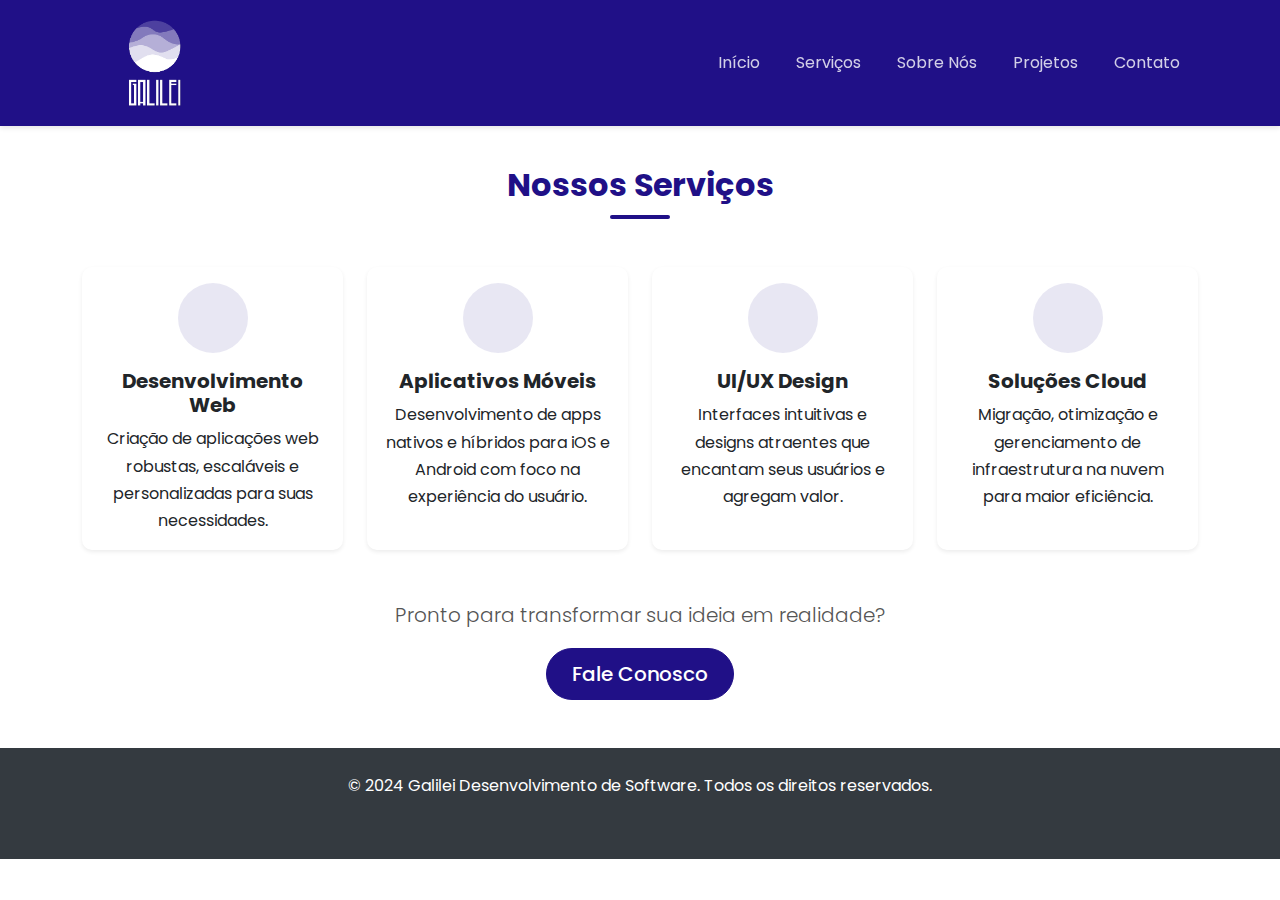
<file: servicos.html>
<!DOCTYPE html>
<html lang="pt-BR">
<head>
    <meta charset="UTF-8">
    <meta name="viewport" content="width=device-width, initial-scale=1.0">
    <title>Nossos Serviços - Galilei</title> <!-- Título Atualizado -->

    <!-- Bootstrap CSS -->
    <link href="https://cdn.jsdelivr.net/npm/bootstrap@5.3.3/dist/css/bootstrap.min.css" rel="stylesheet" integrity="sha384-QWTKZyjpPEjISv5WaRU9OFeRpok6YctnYmDr5pNlyT2bRjXh0JMhjY6hW+ALEwIH" crossorigin="anonymous">

    <!-- Google Fonts -->
    <link rel="preconnect" href="https://fonts.googleapis.com">
    <link rel="preconnect" href="https://fonts.gstatic.com" crossorigin>
    <link href="https://fonts.googleapis.com/css2?family=Poppins:wght@300;400;600;700&display=swap" rel="stylesheet">

    <!-- Font Awesome -->
    <link rel="stylesheet" href="https://cdnjs.cloudflare.com/ajax/libs/font-awesome/6.5.1/css/all.min.css" integrity="sha512-DTOQO9RWCH3ppGqcWaEA1BIZOC6xxalwEsw9c2QQeAIftl+Vegovlnee1c9QX4TctnWMn13TZye+giMm8e2LwA==" crossorigin="anonymous" referrerpolicy="no-referrer" />

    <!-- Seu CSS Customizado (DEVE VIR DEPOIS do Bootstrap) -->
    <link rel="stylesheet" href="style.css">

</head>
<body>

    <!-- Navbar -->
    <nav class="navbar navbar-expand-lg navbar-dark fixed-top navbar-custom">
        <div class="container">
            <!-- ATENÇÃO: Verifique se o caminho para a logo está correto -->
            <a class="navbar-brand fw-bold" href="index.html"><img src="Imagens/logo branca + Slogan.png" alt="Galilei Logo"></a>
            <button class="navbar-toggler" type="button" data-bs-toggle="collapse" data-bs-target="#navbarNav" aria-controls="navbarNav" aria-expanded="false" aria-label="Toggle navigation">
                <span class="navbar-toggler-icon"></span>
            </button>
            <div class="collapse navbar-collapse" id="navbarNav">
                <ul class="navbar-nav ms-auto">
                    <li class="nav-item">
                        <!-- Link para a página inicial -->
                        <a class="nav-link" href="index.html">Início</a>
                    </li>
                    <li class="nav-item">
                        <!-- Link ativo para esta página -->
                        <a class="nav-link active" aria-current="page" href="servicos.html">Serviços</a>
                    </li>
                    <li class="nav-item">
                        <!-- Link para a página Sobre Nós -->
                        <a class="nav-link" href="sobre.html">Sobre Nós</a>
                    </li>
                    <li class="nav-item">
                        <!-- Link para a página Projetos -->
                        <a class="nav-link" href="projetos.html">Projetos</a>
                    </li>
                    <li class="nav-item">
                         <!-- Link para a seção Contato na página inicial -->
                        <a class="nav-link" href="index.html#contato">Contato</a>
                    </li>
                </ul>
            </div>
        </div>
    </nav>

    <!-- Conteúdo Principal - Seção Serviços -->
    <section id="servicos" class="py-5 mt-5"> <!-- mt-5 adicionado para espaço extra abaixo da navbar fixa -->
        <div class="container">
            <h2 class="text-center mb-5 section-title">Nossos Serviços</h2>
            <div class="row text-center g-4">

                <!-- Serviço 1 -->
                <div class="col-md-6 col-lg-3">
                    <div class="card h-100 shadow-sm border-0 service-card">
                        <div class="card-body">
                            <div class="icon-circle mb-3">
                                <i class="fas fa-code fa-2x"></i>
                            </div>
                            <h5 class="card-title fw-bold">Desenvolvimento Web</h5>
                            <p class="card-text">Criação de aplicações web robustas, escaláveis e personalizadas para suas necessidades.</p>
                        </div>
                    </div>
                </div>

                <!-- Serviço 2 -->
                <div class="col-md-6 col-lg-3">
                    <div class="card h-100 shadow-sm border-0 service-card">
                        <div class="card-body">
                            <div class="icon-circle mb-3">
                                <i class="fas fa-mobile-alt fa-2x"></i>
                            </div>
                            <h5 class="card-title fw-bold">Aplicativos Móveis</h5>
                            <p class="card-text">Desenvolvimento de apps nativos e híbridos para iOS e Android com foco na experiência do usuário.</p>
                        </div>
                    </div>
                </div>

                <!-- Serviço 3 -->
                <div class="col-md-6 col-lg-3">
                    <div class="card h-100 shadow-sm border-0 service-card">
                        <div class="card-body">
                            <div class="icon-circle mb-3">
                                <i class="fas fa-pencil-ruler fa-2x"></i>
                            </div>
                            <h5 class="card-title fw-bold">UI/UX Design</h5>
                            <p class="card-text">Interfaces intuitivas e designs atraentes que encantam seus usuários e agregam valor.</p>
                        </div>
                    </div>
                </div>

                 <!-- Serviço 4 -->
                <div class="col-md-6 col-lg-3">
                    <div class="card h-100 shadow-sm border-0 service-card">
                        <div class="card-body">
                             <div class="icon-circle mb-3">
                                <i class="fas fa-cloud fa-2x"></i>
                            </div>
                            <h5 class="card-title fw-bold">Soluções Cloud</h5>
                            <p class="card-text">Migração, otimização e gerenciamento de infraestrutura na nuvem para maior eficiência.</p>
                        </div>
                    </div>
                </div>
                 <!-- Adicione mais serviços se necessário, seguindo o mesmo padrão -->

            </div>
             <!-- Opcional: Adicionar um CTA ou mais texto sobre os serviços -->
            <div class="text-center mt-5">
                <p class="lead">Pronto para transformar sua ideia em realidade?</p>
                <a href="index.html#contato" class="btn btn-primary-custom btn-lg">Fale Conosco</a>
            </div>
        </div>
    </section>

    <!-- Footer -->
    <footer class="footer-custom text-white text-center py-4 mt-auto"> <!-- mt-auto pode ajudar a fixar no fim em páginas curtas -->
        <div class="container">
            <p class="mb-0">© 2024 Galilei Desenvolvimento de Software. Todos os direitos reservados.</p>
            <div class="mt-2">
                <a href="#" class="text-white me-3"><i class="fab fa-linkedin fa-lg"></i></a>
                <a href="#" class="text-white me-3"><i class="fab fa-github fa-lg"></i></a>
                <a href="#" class="text-white"><i class="fab fa-instagram fa-lg"></i></a>
            </div>
        </div>
    </footer>

    <!-- Bootstrap Bundle JS (inclui Popper) -->
    <script src="https://cdn.jsdelivr.net/npm/bootstrap@5.3.3/dist/js/bootstrap.bundle.min.js" integrity="sha384-YvpcrYf0tY3lHB60NNkmXc5s9fDVZLESaAA55NDzOxhy9GkcIdslK1eN7N6jIeHz" crossorigin="anonymous"></script>

    <!-- Seu JavaScript Customizado -->
    <!-- ATENÇÃO: Verifique se o script.js está correto para um site multi-páginas -->
    <script src="script.js"></script>
</body>
</html>
</file>
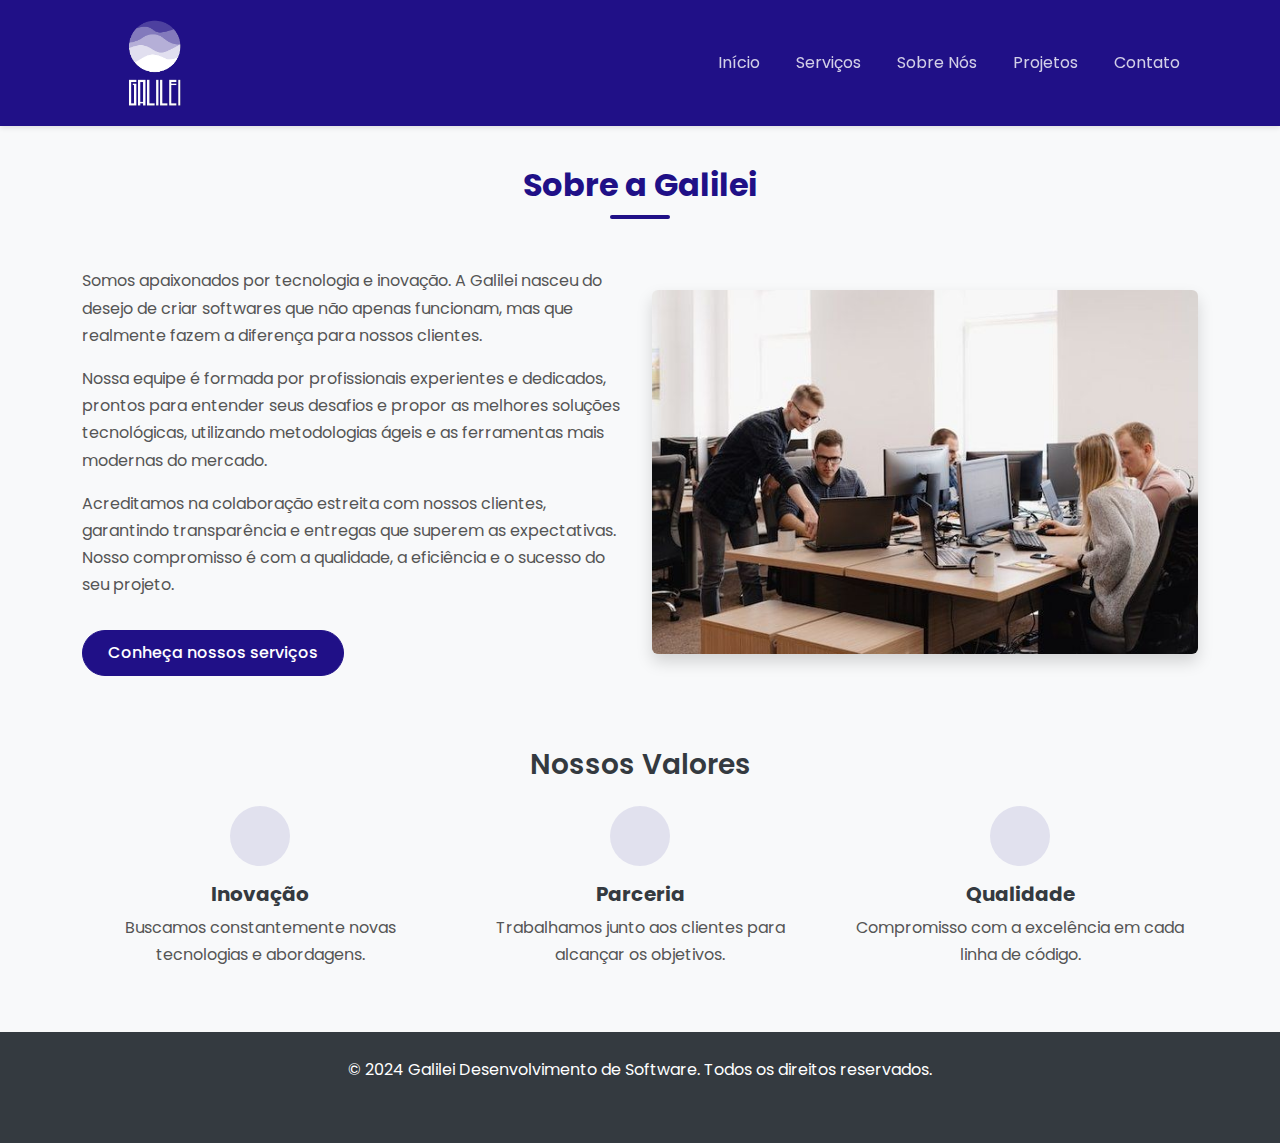
<file: sobre.html>
<!DOCTYPE html>
<html lang="pt-BR">
<head>
    <meta charset="UTF-8">
    <meta name="viewport" content="width=device-width, initial-scale=1.0">
    <title>Sobre Nós - Galilei</title> <!-- Título Atualizado -->

    <!-- Bootstrap CSS -->
    <link href="https://cdn.jsdelivr.net/npm/bootstrap@5.3.3/dist/css/bootstrap.min.css" rel="stylesheet" integrity="sha384-QWTKZyjpPEjISv5WaRU9OFeRpok6YctnYmDr5pNlyT2bRjXh0JMhjY6hW+ALEwIH" crossorigin="anonymous">

    <!-- Google Fonts -->
    <link rel="preconnect" href="https://fonts.googleapis.com">
    <link rel="preconnect" href="https://fonts.gstatic.com" crossorigin>
    <link href="https://fonts.googleapis.com/css2?family=Poppins:wght@300;400;600;700&display=swap" rel="stylesheet">

    <!-- Font Awesome -->
    <link rel="stylesheet" href="https://cdnjs.cloudflare.com/ajax/libs/font-awesome/6.5.1/css/all.min.css" integrity="sha512-DTOQO9RWCH3ppGqcWaEA1BIZOC6xxalwEsw9c2QQeAIftl+Vegovlnee1c9QX4TctnWMn13TZye+giMm8e2LwA==" crossorigin="anonymous" referrerpolicy="no-referrer" />

    <!-- Seu CSS Customizado -->
    <link rel="stylesheet" href="style.css">

</head>
<body>

    <!-- Navbar -->
    <nav class="navbar navbar-expand-lg navbar-dark fixed-top navbar-custom">
        <div class="container">
             <!-- ATENÇÃO: Verifique se o caminho para a logo está correto -->
            <a class="navbar-brand fw-bold" href="index.html"><img src="Imagens/logo-branca-slogan.png" alt="Galilei Logo"></a>
            <button class="navbar-toggler" type="button" data-bs-toggle="collapse" data-bs-target="#navbarNav" aria-controls="navbarNav" aria-expanded="false" aria-label="Toggle navigation">
                <span class="navbar-toggler-icon"></span>
            </button>
            <div class="collapse navbar-collapse" id="navbarNav">
                <ul class="navbar-nav ms-auto">
                    <li class="nav-item">
                        <a class="nav-link" href="index.html">Início</a>
                    </li>
                    <li class="nav-item">
                        <a class="nav-link" href="servicos.html">Serviços</a>
                    </li>
                    <li class="nav-item">
                        <!-- Link ativo para esta página -->
                        <a class="nav-link active" aria-current="page" href="sobre.html">Sobre Nós</a>
                    </li>
                    <li class="nav-item">
                        <a class="nav-link" href="projetos.html">Projetos</a>
                    </li>
                    <li class="nav-item">
                        <a class="nav-link" href="index.html#contato">Contato</a>
                    </li>
                </ul>
            </div>
        </div>
    </nav>

    <!-- Conteúdo Principal - Seção Sobre Nós -->
    <section id="sobre" class="py-5 mt-5 bg-light"> <!-- mt-5 adicionado e bg-light mantido -->
        <div class="container">
             <h2 class="text-center mb-5 section-title">Sobre a Galilei</h2> <!-- Título centralizado para consistência -->
            <div class="row align-items-center">
                <div class="col-lg-6 mb-4 mb-lg-0">
                    <!-- <h2 class="section-title mb-4">Sobre a Galilei</h2> Movido para cima e centralizado -->
                    <p>Somos apaixonados por tecnologia e inovação. A Galilei nasceu do desejo de criar softwares que não apenas funcionam, mas que realmente fazem a diferença para nossos clientes.</p>
                    <p>Nossa equipe é formada por profissionais experientes e dedicados, prontos para entender seus desafios e propor as melhores soluções tecnológicas, utilizando metodologias ágeis e as ferramentas mais modernas do mercado.</p>
                     <p>Acreditamos na colaboração estreita com nossos clientes, garantindo transparência e entregas que superem as expectativas. Nosso compromisso é com a qualidade, a eficiência e o sucesso do seu projeto.</p>
                    <a href="servicos.html" class="btn btn-primary-custom mt-3">Conheça nossos serviços</a>
                </div>
                <div class="col-lg-6">
                    <!-- ATENÇÃO: Verifique se o caminho para a imagem está correto -->
                    <img src="Imagens/working.jpg" alt="Equipe Galilei ou Escritório" class="img-fluid rounded shadow">
                </div>
            </div>
             <!-- Opcional: Adicionar seção de valores ou equipe -->
             <div class="row mt-5 pt-4 text-center">
                <h3 class="mb-4">Nossos Valores</h3>
                <div class="col-md-4">
                    <div class="icon-circle mb-3 mx-auto" style="width: 60px; height: 60px;">
                         <i class="fas fa-lightbulb fa-lg"></i>
                    </div>
                    <h5 class="fw-bold">Inovação</h5>
                    <p>Buscamos constantemente novas tecnologias e abordagens.</p>
                </div>
                 <div class="col-md-4">
                     <div class="icon-circle mb-3 mx-auto" style="width: 60px; height: 60px;">
                         <i class="fas fa-handshake fa-lg"></i>
                    </div>
                    <h5 class="fw-bold">Parceria</h5>
                     <p>Trabalhamos junto aos clientes para alcançar os objetivos.</p>
                </div>
                 <div class="col-md-4">
                     <div class="icon-circle mb-3 mx-auto" style="width: 60px; height: 60px;">
                         <i class="fas fa-check-circle fa-lg"></i>
                    </div>
                    <h5 class="fw-bold">Qualidade</h5>
                     <p>Compromisso com a excelência em cada linha de código.</p>
                </div>
            </div>
        </div>
    </section>

    <!-- Footer -->
    <footer class="footer-custom text-white text-center py-4 mt-auto">
        <div class="container">
            <p class="mb-0">© 2024 Galilei Desenvolvimento de Software. Todos os direitos reservados.</p>
             <div class="mt-2">
                <a href="#" class="text-white me-3"><i class="fab fa-linkedin fa-lg"></i></a>
                <a href="#" class="text-white me-3"><i class="fab fa-github fa-lg"></i></a>
                <a href="#" class="text-white"><i class="fab fa-instagram fa-lg"></i></a>
            </div>
        </div>
    </footer>

    <!-- Bootstrap Bundle JS -->
    <script src="https://cdn.jsdelivr.net/npm/bootstrap@5.3.3/dist/js/bootstrap.bundle.min.js" integrity="sha384-YvpcrYf0tY3lHB60NNkmXc5s9fDVZLESaAA55NDzOxhy9GkcIdslK1eN7N6jIeHz" crossorigin="anonymous"></script>

    <!-- Seu JavaScript Customizado -->
     <script src="script.js"></script>
</body>
</html>
</file>
<file: style.css>
/* Import Google Font */
@import url('https://fonts.googleapis.com/css2?family=Poppins:wght@300;400;600;700&display=swap');

/* Definição de Variáveis de Cor */
:root {
    --primary-color: #201087; /* Cor principal da Galilei */
    --secondary-color: #f8f9fa; /* Cor clara (usada em botões e fundos) */
    --dark-color: #343a40;    /* Cor escura para texto e elementos */
    --text-color: #555;       /* Cor de texto padrão */
    --light-grey-bg: #f8f9fa; /* Fundo cinza claro para seções alternadas */
}

/* Estilos Gerais */
body {
    font-family: 'Poppins', sans-serif;
    color: var(--text-color);
    padding-top: 70px; /* Ajuste para navbar fixa */
    line-height: 1.7;
}

h1, h2, h3, h4, h5, h6 {
    font-weight: 600; /* Fonte um pouco mais pesada para títulos */
    color: var(--dark-color);
}

section {
    scroll-margin-top: 70px; /* Ajuste para links internos com navbar fixa */
}

.section-title {
    color: var(--primary-color);
    font-weight: 700;
    position: relative;
    padding-bottom: 15px;
    margin-bottom: 40px; /* Aumenta o espaçamento abaixo do título */
}

/* Linha decorativa abaixo do título da seção */
.section-title::after {
    content: '';
    position: absolute;
    display: block;
    width: 60px;
    height: 4px;
    background: var(--primary-color);
    bottom: 0;
    left: 50%;
    transform: translateX(-50%);
    border-radius: 2px;
}

/* Navbar Customizada */
.navbar-custom {
    background-color: var(--primary-color);
    box-shadow: 0 2px 5px rgba(0, 0, 0, 0.1);
    transition: background-color 0.3s ease;
}

.navbar-custom .navbar-brand {
    font-size: 1.6em;
    letter-spacing: 1px;
}

.navbar-custom .nav-link {
    color: rgba(255, 255, 255, 0.8);
    margin-left: 10px;
    margin-right: 10px;
    transition: color 0.3s ease;
    font-weight: 400;
}

.navbar-custom .nav-link:hover,
.navbar-custom .nav-link.active {
    color: #ffffff;
    font-weight: 600;
}

.navbar-toggler {
    border: none;
}
.navbar-toggler:focus {
    box-shadow: none;
}

.navbar-toggler-icon {
     background-image: url("data:image/svg+xml,%3csvg xmlns='http://www.w3.org/2000/svg' viewBox='0 0 30 30'%3e%3cpath stroke='rgba%28255, 255, 255, 0.8%29' stroke-linecap='round' stroke-miterlimit='10' stroke-width='2' d='M4 7h22M4 15h22M4 23h22'/%3e%3c/svg%3e");
}

/* --- Estilo para o Logo na Navbar --- */
.navbar-custom .navbar-brand img {
    max-height: 100px; /* Defina a altura máxima desejada para o logo */
    width: auto;      /* Garante que a largura ajuste proporcionalmente */
    /* vertical-align: middle; */ /* Descomente se precisar de ajuste vertical fino */
}


/* Seção Hero */
/* Seção Hero */
.hero-section {
    /* Removemos o background com gradiente e imagem */
    background-color: var(--primary-color); /* Define a cor de fundo primária */
    /* background-size: cover;  /* Não é mais estritamente necessário sem imagem, mas pode manter */
    min-height: calc(90vh - 70px);
    color: #ffffff; /* Garante que o texto padrão seja branco */
    display: flex; /* Mantém o d-flex que estava nas classes HTML */
    align-items: center; /* Mantém o align-items-center */
    text-align: center; /* Mantém o text-center */
}

.hero-section h1 {
    color: #ffffff; /* Confirma que o título principal é branco */
    text-shadow: 1px 1px 3px rgba(0, 0, 0, 0.3); /* Sombra sutil para legibilidade (opcional) */
}
.hero-section .lead{
    color: rgba(255, 255, 255, 0.9); /* Mantém o texto de descrição claro */
}

.btn-cta {
    padding: 12px 30px;
    font-weight: 600;
    border-radius: 50px; /* Botão arredondado */
    transition: all 0.3s ease;
    background-color: var(--secondary-color);
    color: var(--primary-color);
    border: 2px solid var(--secondary-color);
}

.btn-cta:hover {
    background-color: transparent;
    color: var(--secondary-color);
    border: 2px solid var(--secondary-color);
    transform: translateY(-2px);
}

/* Seção Serviços */
#servicos {
    background-color: #fff; /* Fundo branco para contraste */
}

.service-card {
    transition: transform 0.3s ease, box-shadow 0.3s ease;
    border-radius: 10px; /* Cantos levemente arredondados */
}

.service-card:hover {
    transform: translateY(-10px);
    box-shadow: 0 10px 20px rgba(0, 0, 0, 0.1) !important;
}

.icon-circle {
    width: 70px;
    height: 70px;
    background-color: rgba(32, 16, 135, 0.1); /* Fundo leve com cor primária */
    border-radius: 50%;
    display: inline-flex;
    align-items: center;
    justify-content: center;
    margin-bottom: 20px;
    transition: background-color 0.3s ease;
}

.icon-circle i {
    color: var(--primary-color);
    transition: color 0.3s ease;
}

.service-card:hover .icon-circle {
    background-color: var(--primary-color);
}

.service-card:hover .icon-circle i {
    color: #fff;
}


/* Botões Customizados com a cor primária */
.btn-primary-custom {
    background-color: var(--primary-color);
    border-color: var(--primary-color);
    color: #fff;
    padding: 10px 25px;
    border-radius: 50px;
    font-weight: 500;
    transition: all 0.3s ease;
}

.btn-primary-custom:hover {
    background-color: #1a0d6f; /* Tom mais escuro no hover */
    border-color: #1a0d6f;
    color: #fff;
    transform: translateY(-2px);
    box-shadow: 0 4px 10px rgba(32, 16, 135, 0.3);
}

.btn-outline-primary-custom {
    color: var(--primary-color);
    border-color: var(--primary-color);
    padding: 8px 20px;
    border-radius: 50px;
    font-weight: 500;
    transition: all 0.3s ease;
}

.btn-outline-primary-custom:hover {
    background-color: var(--primary-color);
    color: #fff;
    transform: translateY(-2px);
}


/* Seção Sobre Nós */
#sobre img {
    max-width: 100%;
    height: auto;
}
#sobre {
    background-color: var(--light-grey-bg);
}

/* Seção Projetos */
.project-card {
     border-radius: 8px;
     overflow: hidden; /* Garante que a imagem não saia do card arredondado */
     transition: transform 0.3s ease, box-shadow 0.3s ease;
}
.project-card:hover {
    transform: translateY(-8px);
    box-shadow: 0 8px 16px rgba(0, 0, 0, 0.1) !important;
}
.project-card img {
    transition: transform 0.4s ease;
}
.project-card:hover img {
    transform: scale(1.05); /* Efeito de zoom sutil na imagem */
}

/* Seção Contato */
#contato {
    background-color: var(--light-grey-bg);
}

#contato .form-control {
    border-radius: 5px;
    padding: 12px;
    border: 1px solid #ced4da;
    transition: border-color 0.3s ease, box-shadow 0.3s ease;
}
#contato .form-control:focus {
    border-color: var(--primary-color);
    box-shadow: 0 0 0 0.25rem rgba(32, 16, 135, 0.25); /* Sombra no foco com a cor primária */
}


/* Footer */
.footer-custom {
    background-color: var(--dark-color); /* Fundo escuro */
    color: rgba(255, 255, 255, 0.7); /* Texto um pouco mais claro */
}

.footer-custom a {
    color: rgba(255, 255, 255, 0.7);
    transition: color 0.3s ease;
}
.footer-custom a:hover {
    color: #ffffff;
}

/* Responsividade - Ajustes finos se necessário */
@media (max-width: 991.98px) {
    .hero-section {
        min-height: calc(70vh - 70px); /* Altura menor em telas menores */
    }
    .hero-section h1 {
        font-size: 2.5rem;
    }
    body {
        padding-top: 65px; /* Ajuste para navbar menor */
    }
    section {
         scroll-margin-top: 65px;
    }
}

@media (max-width: 767.98px) {
     .hero-section {
        min-height: calc(60vh - 65px); /* Altura menor em telas menores */
    }
    .hero-section h1 {
        font-size: 2rem;
    }
     .section-title {
        font-size: 1.8rem;
    }
    .service-card {
        margin-bottom: 20px; /* Adiciona espaço entre cards empilhados */
    }
}

/* =============================================== */
/* --- Estilos da Página de Projeto Groova --- */
/* =============================================== */

/* Hero Section (Banner do Projeto) */
.project-hero {
    /* ATENÇÃO: Substitua a imagem por uma relacionada ao seu projeto */
    background-image: linear-gradient(rgba(0, 0, 0, 0.6), rgba(0, 0, 0, 0.6)), url('https://images.unsplash.com/photo-1516223725357-6db4e2984b24?w=1200');
    background-size: cover;
    background-position: center;
    padding: 8rem 0;
    color: #fff;
    margin-top: 70px; /* Ajuste para não ficar atrás da navbar fixa */
}

/* Galeria de Imagens */
.project-gallery .carousel-item img {
    max-height: 550px;
    object-fit: cover;
    object-position: center;
}

/* Ícones da Stack de Tecnologia */
.tech-stack-icon {
    font-size: 4rem;
    color: #6c757d; /* Cor cinza secundária do Bootstrap */
    transition: color 0.3s ease-in-out, transform 0.3s ease-in-out;
}

.tech-stack-icon:hover {
    color: var(--bs-primary); /* Cor primária do Bootstrap ao passar o mouse */
    transform: scale(1.1);
}
</file>
